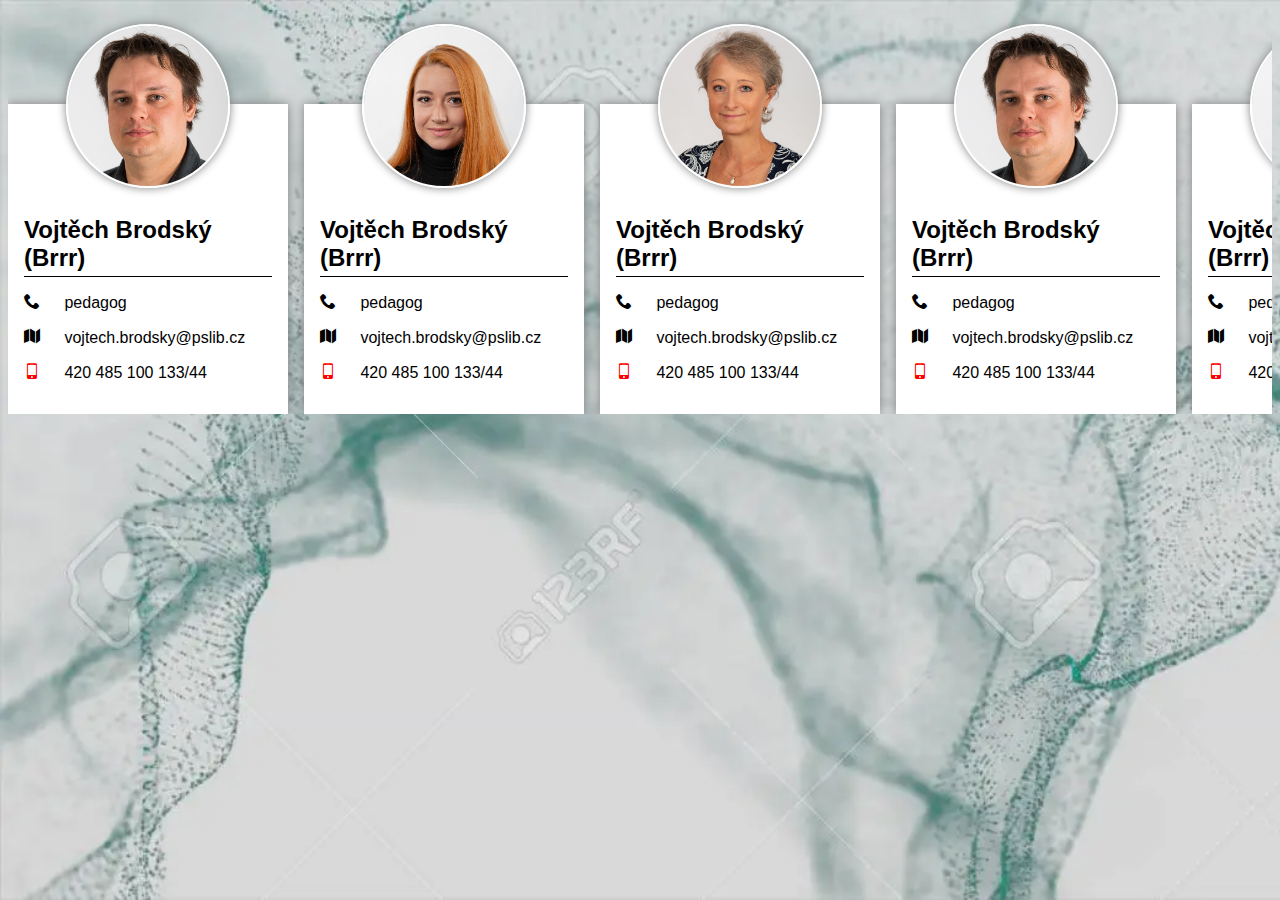
<file: index.html>
<!DOCTYPE html>
<html lang="en">
<head>
    <meta charset="UTF-8">
    <meta name="viewport" content="width=device-width, initial-scale=1.0">
    <link rel="stylesheet" href="styles.css">
    <link rel="stylesheet" href="icomoon/style.css">
    <title>Document</title>
</head>
<body>
    <main class="wrapper">
        <div class="card">
            <header class="card__img_header">
                <img class="img" src="imgs/Br.jpg" alt="fotka fr">
            </header>
            <div class="card__body">
                <p class="card__header">Vojtěch Brodský (Brrr)</p>
                <p><span class="icon">zaměstnání</span> <span class="tab">pedagog</span></p>
                <p><span class="icon">email</span> <span class="tab">vojtech.brodsky@pslib.cz</span></p>
                <p><span class="icon icon--red">kontakt</span> <span class="tab">420 485 100 133/44</span></p>
            </div>
        </div>
    
        <div class="card">
            <header class="card__img_header">
                <img class="img" src="imgs/Jc.jpg" alt="fotka fr">
            </header>
            <div class="card__body">
                <p class="card__header">Vojtěch Brodský (Brrr)</p>
                <p><span class="icon">zaměstnání</span> <span class="tab">pedagog</span></p>
                <p><span class="icon">email</span> <span class="tab">vojtech.brodsky@pslib.cz</span></p>
                <p><span class="icon icon--red">kontakt</span> <span class="tab">420 485 100 133/44</span></p>
            </div>
        </div>
    
        <div class="card">
            <header class="card__img_header">
                <img class="img" src="imgs/Ba.jpg" alt="fotka fr">
            </header>
            <div class="card__body">
                <p class="card__header">Vojtěch Brodský (Brrr)</p>
                <p><span class="icon">zaměstnání</span> <span class="tab">pedagog</span></p>
                <p><span class="icon">email</span> <span class="tab">vojtech.brodsky@pslib.cz</span></p>
                <p><span class="icon icon--red">kontakt</span> <span class="tab">420 485 100 133/44</span></p>
            </div>
        </div>

        <div class="card">
            <header class="card__img_header">
                <img class="img" src="imgs/Br.jpg" alt="fotka fr">
            </header>
            <div class="card__body">
                <p class="card__header">Vojtěch Brodský (Brrr)</p>
                <p><span class="icon">zaměstnání</span> <span class="tab">pedagog</span></p>
                <p><span class="icon">email</span> <span class="tab">vojtech.brodsky@pslib.cz</span></p>
                <p><span class="icon icon--red">kontakt</span> <span class="tab">420 485 100 133/44</span></p>
            </div>
        </div>
    
        <div class="card">
            <header class="card__img_header">
                <img class="img" src="imgs/Jc.jpg" alt="fotka fr">
            </header>
            <div class="card__body">
                <p class="card__header">Vojtěch Brodský (Brrr)</p>
                <p><span class="icon">zaměstnání</span> <span class="tab">pedagog</span></p>
                <p><span class="icon">email</span> <span class="tab">vojtech.brodsky@pslib.cz</span></p>
                <p><span class="icon icon--red">kontakt</span> <span class="tab">420 485 100 133/44</span></p>
            </div>
        </div>
    
        <div class="card">
            <header class="card__img_header">
                <img class="img" src="imgs/Ba.jpg" alt="fotka fr">
            </header>
            <div class="card__body">
                <p class="card__header">Vojtěch Brodský (Brrr)</p>
                <p><span class="icon">zaměstnání</span> <span class="tab">pedagog</span></p>
                <p><span class="icon">email</span> <span class="tab">vojtech.brodsky@pslib.cz</span></p>
                <p><span class="icon icon--red">kontakt</span> <span class="tab">420 485 100 133/44</span></p>
            </div>
        </div>

        <div class="card">
            <header class="card__img_header">
                <img class="img" src="imgs/Br.jpg" alt="fotka fr">
            </header>
            <div class="card__body">
                <p class="card__header">Vojtěch Brodský (Brrr)</p>
                <p><span class="icon">zaměstnání</span> <span class="tab">pedagog</span></p>
                <p><span class="icon">email</span> <span class="tab">vojtech.brodsky@pslib.cz</span></p>
                <p><span class="icon icon--red">kontakt</span> <span class="tab">420 485 100 133/44</span></p>
            </div>
        </div>
    
        <div class="card">
            <header class="card__img_header">
                <img class="img" src="imgs/Jc.jpg" alt="fotka fr">
            </header>
            <div class="card__body">
                <p class="card__header">Vojtěch Brodský (Brrr)</p>
                <p><span class="icon">zaměstnání</span> <span class="tab">pedagog</span></p>
                <p><span class="icon">email</span> <span class="tab">vojtech.brodsky@pslib.cz</span></p>
                <p><span class="icon icon--red">kontakt</span> <span class="tab">420 485 100 133/44</span></p>
            </div>
        </div>
    
        <div class="card">
            <header class="card__img_header">
                <img class="img" src="imgs/Ba.jpg" alt="fotka fr">
            </header>
            <div class="card__body">
                <p class="card__header">Vojtěch Brodský (Brrr)</p>
                <p><span class="icon">zaměstnání</span> <span class="tab">pedagog</span></p>
                <p><span class="icon">email</span> <span class="tab">vojtech.brodsky@pslib.cz</span></p>
                <p><span class="icon icon--red">kontakt</span> <span class="tab">420 485 100 133/44</span></p>
            </div>
        </div>
    </main>
</body>
</html>
</file>
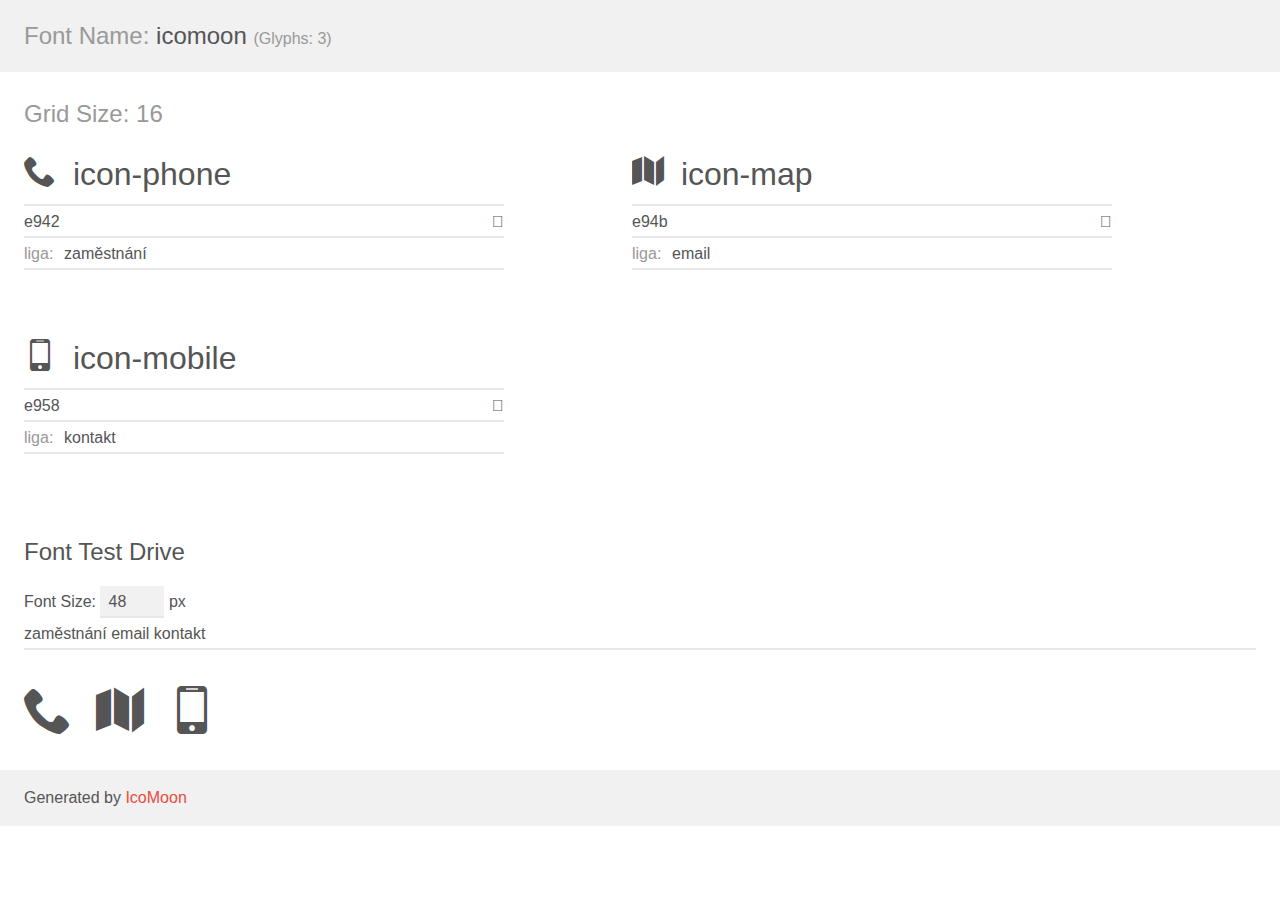
<file: icomoon (1)/demo.html>
<!doctype html>
<html>
<head>
    <meta charset="utf-8">
    <title>IcoMoon Demo</title>
    <meta name="description" content="An Icon Font Generated By IcoMoon.io">
    <meta name="viewport" content="width=device-width, initial-scale=1">
    <link rel="stylesheet" href="demo-files/demo.css">
    <link rel="stylesheet" href="style.css"></head>
<body>
    <div class="bgc1 clearfix">
        <h1 class="mhmm mvm"><span class="fgc1">Font Name:</span> icomoon <small class="fgc1">(Glyphs:&nbsp;3)</small></h1>
    </div>
    <div class="clearfix mhl ptl">
        <h1 class="mvm mtn fgc1">Grid Size: 16</h1>
        <div class="glyph fs1">
            <div class="clearfix bshadow0 pbs">
                <span class="icon-phone"></span>
                <span class="mls"> icon-phone</span>
            </div>
            <fieldset class="fs0 size1of1 clearfix hidden-false">
                <input type="text" readonly value="e942" class="unit size1of2" />
                <input type="text" maxlength="1" readonly value="&#xe942;" class="unitRight size1of2 talign-right" />
            </fieldset>
            <div class="fs0 bshadow0 clearfix hidden-false">
                <span class="unit pvs fgc1">liga: </span>
                <input type="text" readonly value="zaměstnání" class="liga unitRight" />
            </div>
        </div>
        <div class="glyph fs1">
            <div class="clearfix bshadow0 pbs">
                <span class="icon-map"></span>
                <span class="mls"> icon-map</span>
            </div>
            <fieldset class="fs0 size1of1 clearfix hidden-false">
                <input type="text" readonly value="e94b" class="unit size1of2" />
                <input type="text" maxlength="1" readonly value="&#xe94b;" class="unitRight size1of2 talign-right" />
            </fieldset>
            <div class="fs0 bshadow0 clearfix hidden-false">
                <span class="unit pvs fgc1">liga: </span>
                <input type="text" readonly value="email" class="liga unitRight" />
            </div>
        </div>
        <div class="glyph fs1">
            <div class="clearfix bshadow0 pbs">
                <span class="icon-mobile"></span>
                <span class="mls"> icon-mobile</span>
            </div>
            <fieldset class="fs0 size1of1 clearfix hidden-false">
                <input type="text" readonly value="e958" class="unit size1of2" />
                <input type="text" maxlength="1" readonly value="&#xe958;" class="unitRight size1of2 talign-right" />
            </fieldset>
            <div class="fs0 bshadow0 clearfix hidden-false">
                <span class="unit pvs fgc1">liga: </span>
                <input type="text" readonly value="kontakt" class="liga unitRight" />
            </div>
        </div>
    </div>

    <!--[if gt IE 8]><!-->
    <div class="mhl clearfix mbl">
        <h1>Font Test Drive</h1>
        <label>
            Font Size: <input id="fontSize" type="number" class="textbox0 mbm"
            min="8" value="48" />
            px
        </label>
        <input id="testText" type="text" class="phl size1of1 mvl"
        placeholder="Type some text to test..." value="zaměstnání email kontakt"/>
        <div id="testDrive" class="icon-" style="font-family: icomoon">zaměstnání email kontakt&nbsp;
        </div>
    </div>
    <!--<![endif]-->
    <div class="bgc1 clearfix">
        <p class="mhl">Generated by <a href="https://icomoon.io/app">IcoMoon</a></p>
    </div>
    <script src="liga.js"></script>
    <script src="demo-files/demo.js"></script>
</body>
</html>
</file>
<file: styles.css>
html{
    font-family: 'Segoe UI', Tahoma, Geneva, Verdana, sans-serif;
}

body{
    background-image: url("imgs/bg.webp");
    background-repeat: no-repeat;
    background-attachment: fixed;
    background-size: cover;
}

.icon{
    font-family: icomoon;
}

.icon--red{
    color: red;
}

.card{
    margin-top: 6em;

    background-color: white;

    min-width: 280px;

    box-shadow: 0 0 10px grey;
}

.card__body{
    padding: 1em;
}

.card__header{
    border-bottom: 1px black solid;

    margin: .5rem 0;
    padding: .25rem 0;

    font-size: 1.5em;
    font-weight: 700;
}

.card__img_header{
    margin: auto;
    margin-top: -5em;

    border: 2px white solid;

    box-shadow: 0 0 10px grey;

    object-fit: cover;
    height: 10em;
    max-width: 10em;
    border-radius: 50%;
    overflow: hidden;    
}

.img{
    width: 100%;
}

.tab{
    display: inline-block;

    margin-left: 20px;
}

.wrapper{
    display: flex;
    gap: 1em;
    flex-wrap: nowrap;
    overflow-x: auto;
}
</file>
<file: icomoon/style.css>
@font-face {
  font-family: 'icomoon';
  src:  url('icomoon.eot?jnyd01');
  src:  url('icomoon.woff?jnyd01') format('woff');
  font-weight: normal;
  font-style: normal;
  font-display: block;
}
</file>
<file: icomoon (1)/demo-files/demo.css>
body {
  padding: 0;
  margin: 0;
  font-family: sans-serif;
  font-size: 1em;
  line-height: 1.5;
  color: #555;
  background: #fff;
}
h1 {
  font-size: 1.5em;
  font-weight: normal;
}
small {
  font-size: .66666667em;
}
a {
  color: #e74c3c;
  text-decoration: none;
}
a:hover, a:focus {
  box-shadow: 0 1px #e74c3c;
}
.bshadow0, input {
  box-shadow: inset 0 -2px #e7e7e7;
}
input:hover {
  box-shadow: inset 0 -2px #ccc;
}
input, fieldset {
  font-family: sans-serif;
  font-size: 1em;
  margin: 0;
  padding: 0;
  border: 0;
}
input {
  color: inherit;
  line-height: 1.5;
  height: 1.5em;
  padding: .25em 0;
}
input:focus {
  outline: none;
  box-shadow: inset 0 -2px #449fdb;
}
.glyph {
  font-size: 16px;
  width: 15em;
  padding-bottom: 1em;
  margin-right: 4em;
  margin-bottom: 1em;
  float: left;
  overflow: hidden;
}
.liga {
  width: 80%;
  width: calc(100% - 2.5em);
}
.talign-right {
  text-align: right;
}
.talign-center {
  text-align: center;
}
.bgc1 {
  background: #f1f1f1;
}
.fgc1 {
  color: #999;
}
.fgc0 {
  color: #000;
}
p {
  margin-top: 1em;
  margin-bottom: 1em;
}
.mvm {
  margin-top: .75em;
  margin-bottom: .75em;
}
.mtn {
  margin-top: 0;
}
.mtl, .mal {
  margin-top: 1.5em;
}
.mbl, .mal {
  margin-bottom: 1.5em;
}
.mal, .mhl {
  margin-left: 1.5em;
  margin-right: 1.5em;
}
.mhmm {
  margin-left: 1em;
  margin-right: 1em;
}
.mls {
  margin-left: .25em;
}
.ptl {
  padding-top: 1.5em;
}
.pbs, .pvs {
  padding-bottom: .25em;
}
.pvs, .pts {
  padding-top: .25em;
}
.unit {
  float: left;
}
.unitRight {
  float: right;
}
.size1of2 {
  width: 50%;
}
.size1of1 {
  width: 100%;
}
.clearfix:before, .clearfix:after {
  content: " ";
  display: table;
}
.clearfix:after {
  clear: both;
}
.hidden-true {
  display: none;
}
.textbox0 {
  width: 3em;
  background: #f1f1f1;
  padding: .25em .5em;
  line-height: 1.5;
  height: 1.5em;
}
#testDrive {
  display: block;
  padding-top: 24px;
  line-height: 1.5;
}
.fs0 {
  font-size: 16px;
}
.fs1 {
  font-size: 32px;
}
</file>
<file: icomoon (1)/style.css>
@font-face {
  font-family: 'icomoon';
  src:  url('fonts/icomoon.eot?jnyd01');
  src:  url('fonts/icomoon.eot?jnyd01#iefix') format('embedded-opentype'),
    url('fonts/icomoon.ttf?jnyd01') format('truetype'),
    url('fonts/icomoon.woff?jnyd01') format('woff'),
    url('fonts/icomoon.svg?jnyd01#icomoon') format('svg');
  font-weight: normal;
  font-style: normal;
  font-display: block;
}

[class^="icon-"], [class*=" icon-"] {
  /* use !important to prevent issues with browser extensions that change fonts */
  font-family: 'icomoon' !important;
  speak: never;
  font-style: normal;
  font-weight: normal;
  font-variant: normal;
  text-transform: none;
  line-height: 1;
  
  /* Enable Ligatures ================ */
  letter-spacing: 0;
  -webkit-font-feature-settings: "liga";
  -moz-font-feature-settings: "liga=1";
  -moz-font-feature-settings: "liga";
  -ms-font-feature-settings: "liga" 1;
  font-feature-settings: "liga";
  -webkit-font-variant-ligatures: discretionary-ligatures;
  font-variant-ligatures: discretionary-ligatures;

  /* Better Font Rendering =========== */
  -webkit-font-smoothing: antialiased;
  -moz-osx-font-smoothing: grayscale;
}

.icon-phone:before {
  content: "\e942";
}
.icon-map:before {
  content: "\e94b";
}
.icon-mobile:before {
  content: "\e958";
}
</file>
